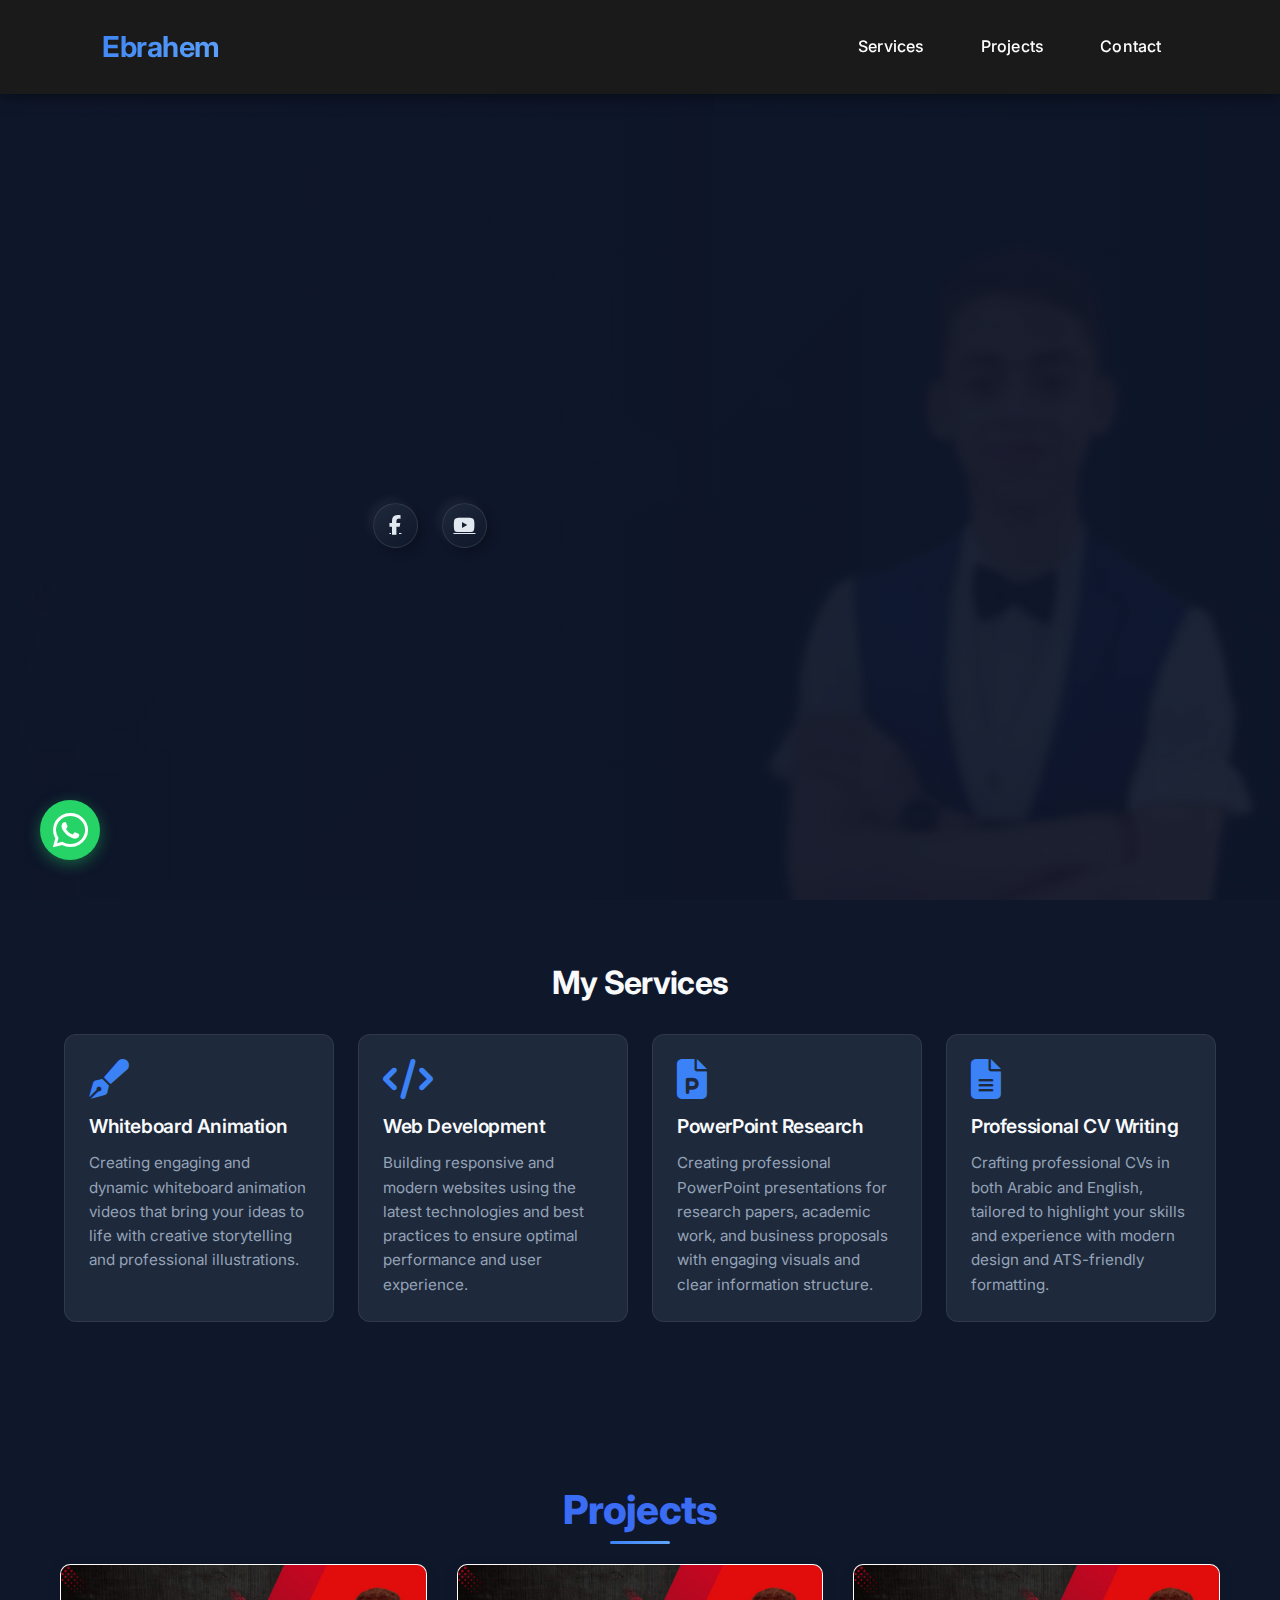
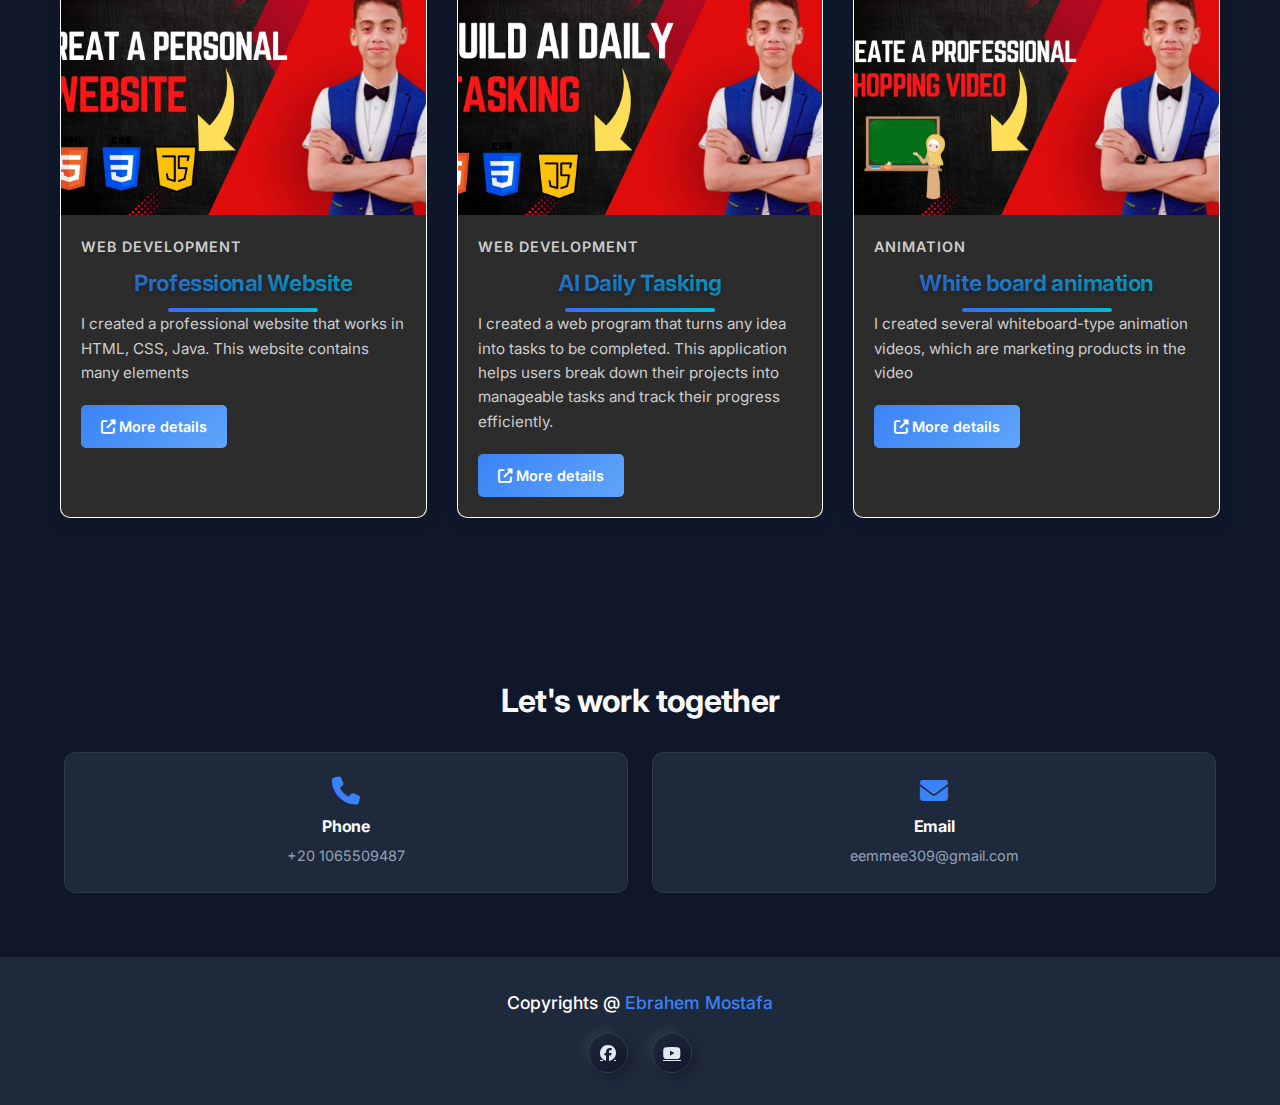
<file: index.html>
<!-- WhatsApp Floating Button -->
<a href="https://wa.me/2001065509487" class="floating-whatsapp" target="_blank">
    <div class="whatsapp-icon">
        <i class="fab fa-whatsapp"></i>
    </div>
    <div class="whatsapp-tooltip"></div>
</a><!DOCTYPE html>
<html lang="en">
<head>
    <meta charset="UTF-8">
    <meta http-equiv="X-UA-Compatible" content="IE=edge">
    <meta name="viewport" content="width=device-width, initial-scale=1.0">
    <link rel="preconnect" href="https://fonts.googleapis.com">
    <link rel="preconnect" href="https://fonts.gstatic.com" crossorigin>
    <link href="https://fonts.googleapis.com/css2?family=Poppins:wght@300;400;500;600;700&display=swap" rel="stylesheet">
    <link rel="stylesheet" href="https://cdnjs.cloudflare.com/ajax/libs/font-awesome/6.4.0/css/all.min.css">
    <link rel="stylesheet" href="style.css">
    <link rel="stylesheet" href="projects.css">
    <title>Ebrahem Mostafa</title>
</head>
<body>

    <header>
        <a href="#" class="logo">Ebrahem</a>
        <nav class="navigation">
            <a href="#services">Services</a>
            <a href="#projects">Projects</a>
            <a href="#contact">Contact</a>
        </nav>
    </header>

    <section class="main">
        <div class="hero-content">
            <h2>Hello, I'm <span class="highlight">Ebrahem</span></h2>
            <h1 class="title-text">Web Developer & Designer</h1>
            <p class="description">Crafting beautiful and functional websites with passion and precision</p>
            <div class="social-media-section">
                <div class="social-icons">
                    <a href="https://www.facebook.com/profile.php?id=100083560273198" class="social-link" target="_blank" title="Facebook">
                        <i class="fab fa-facebook-f"></i>
                    </a>
                    <a href="https://youtube.com/@ebrahem_mostfa?si=Ypuy6GWB_-tKYpGI" class="social-link" target="_blank" title="YouTube">
                        <i class="fab fa-youtube"></i>
                    </a>
                </div>
            </div>
            <div class="cta-buttons">
                <a href="#projects" class="main-btn">View My Work</a>
                <a href="#contact" class="secondary-btn">Let's Talk</a>
            </div>
        </div>
        <div class="hero-overlay"></div>
    </section>

    <section class="cards" id="services">
        <h2 class="section-title">My Services</h2>
        <div class="content">
            <div class="service-card">
                <div class="icon">
                    <i class="fas fa-pen-fancy"></i>
                </div>
                <div class="info">
                    <h3>Whiteboard Animation</h3>
                    <p>Creating engaging and dynamic whiteboard animation videos that bring your ideas to life with creative storytelling and professional illustrations.</p>
                </div>
            </div>
            <div class="service-card">
                <div class="icon">
                    <i class="fas fa-code"></i>
                </div>
                <div class="info">
                    <h3>Web Development</h3>
                    <p>Building responsive and modern websites using the latest technologies and best practices to ensure optimal performance and user experience.</p>
                </div>
            </div>
            <div class="service-card">
                <div class="icon">
                    <i class="fas fa-file-powerpoint"></i>
                </div>
                <div class="info">
                    <h3>PowerPoint Research</h3>
                    <p>Creating professional PowerPoint presentations for research papers, academic work, and business proposals with engaging visuals and clear information structure.</p>
                </div>
            </div>
            <div class="service-card">
                <div class="icon">
                    <i class="fas fa-file-alt"></i>
                </div>
                <div class="info">
                    <h3>Professional CV Writing</h3>
                    <p>Crafting professional CVs in both Arabic and English, tailored to highlight your skills and experience with modern design and ATS-friendly formatting.</p>
                </div>
            </div>
        </div>
    </section>

    <section class="projects" id="projects">
        <h2 class="title">Projects</h2>
        <div class="content">
            <div class="project-card">
                <div class="project-image">
                    <img src="images/work1.jpg" alt="Professional Website" />
                </div>
                <div class="project-info">
                    <p class="project-category">Web Development</p>
                    <h3 class="project-title">Professional Website</h3>
                    <p class="project-description">I created a professional website that works in HTML, CSS, Java. This website contains many elements</p>
                    <div class="project-links">
                        <a href="project1.html" class="project-link primary">
                            <i class="fas fa-external-link-alt"></i>
                            More details
                        </a>
                    </div>
                </div>
            </div>
            
            <div class="project-card">
                <div class="project-image">
                    <img src="images/work2.jpg" alt="AI Daily Tasking" />
                </div>
                <div class="project-info">
                    <p class="project-category">Web Development</p>
                    <h3 class="project-title">AI Daily Tasking</h3>
                    <p class="project-description">I created a web program that turns any idea into tasks to be completed. This application helps users break down their projects into manageable tasks and track their progress efficiently.</p>
                    <div class="project-links">
                        <a href="project2.html" class="project-link primary">
                            <i class="fas fa-external-link-alt"></i>
                            More details
                        </a>
                    </div>
                </div>
            </div>
            
            <div class="project-card">
                <div class="project-image">
                    <img src="images/work3.jpg" alt="White board animation" />
                </div>
                <div class="project-info">
                    <p class="project-category">Animation</p>
                    <h3 class="project-title">White board animation</h3>
                    <p class="project-description">I created several whiteboard-type animation videos, which are marketing products in the video</p>
                    <div class="project-links">
                        <a href="project3.html" class="project-link primary">
                            <i class="fas fa-external-link-alt"></i>
                            More details
                        </a>
                    </div>
                </div>
            </div>
        </div>
    </section>

    <section class="cards contact" id="contact">
        <h2 class="title">Let's work together</h2>
        <div class="content">
            <div class="card">
                <div class="icon">
                    <i class="fas fa-phone"></i>
                </div>
                <div class="info">
                    <h3>Phone</h3>
                    <p>+20 1065509487</p>
                </div>
            </div>
            <div class="card">
                <div class="icon">
                    <i class="fas fa-envelope"></i>
                </div>
                <div class="info">
                    <h3>Email</h3>
                    <p>eemmee309@gmail.com</p>
                </div>
            </div>
        </div>
    </section>
    
    <footer class="footer">
        <p class="footer-title">Copyrights @ <span>Ebrahem Mostafa</span></p>
        <div class="social-icons">
            <a href="https://www.facebook.com/profile.php?id=100083560273198" class="social-link" target="_blank"><i class="fab fa-facebook"></i></a>
            <a href="https://youtube.com/@ebrahem_mostfa?si=Ypuy6GWB_-tKYpGI" class="social-link" target="_blank"><i class="fab fa-youtube"></i></a>
        </div>
    </footer>

    <script src="script.js"></script>
</body>
</html>
</file>
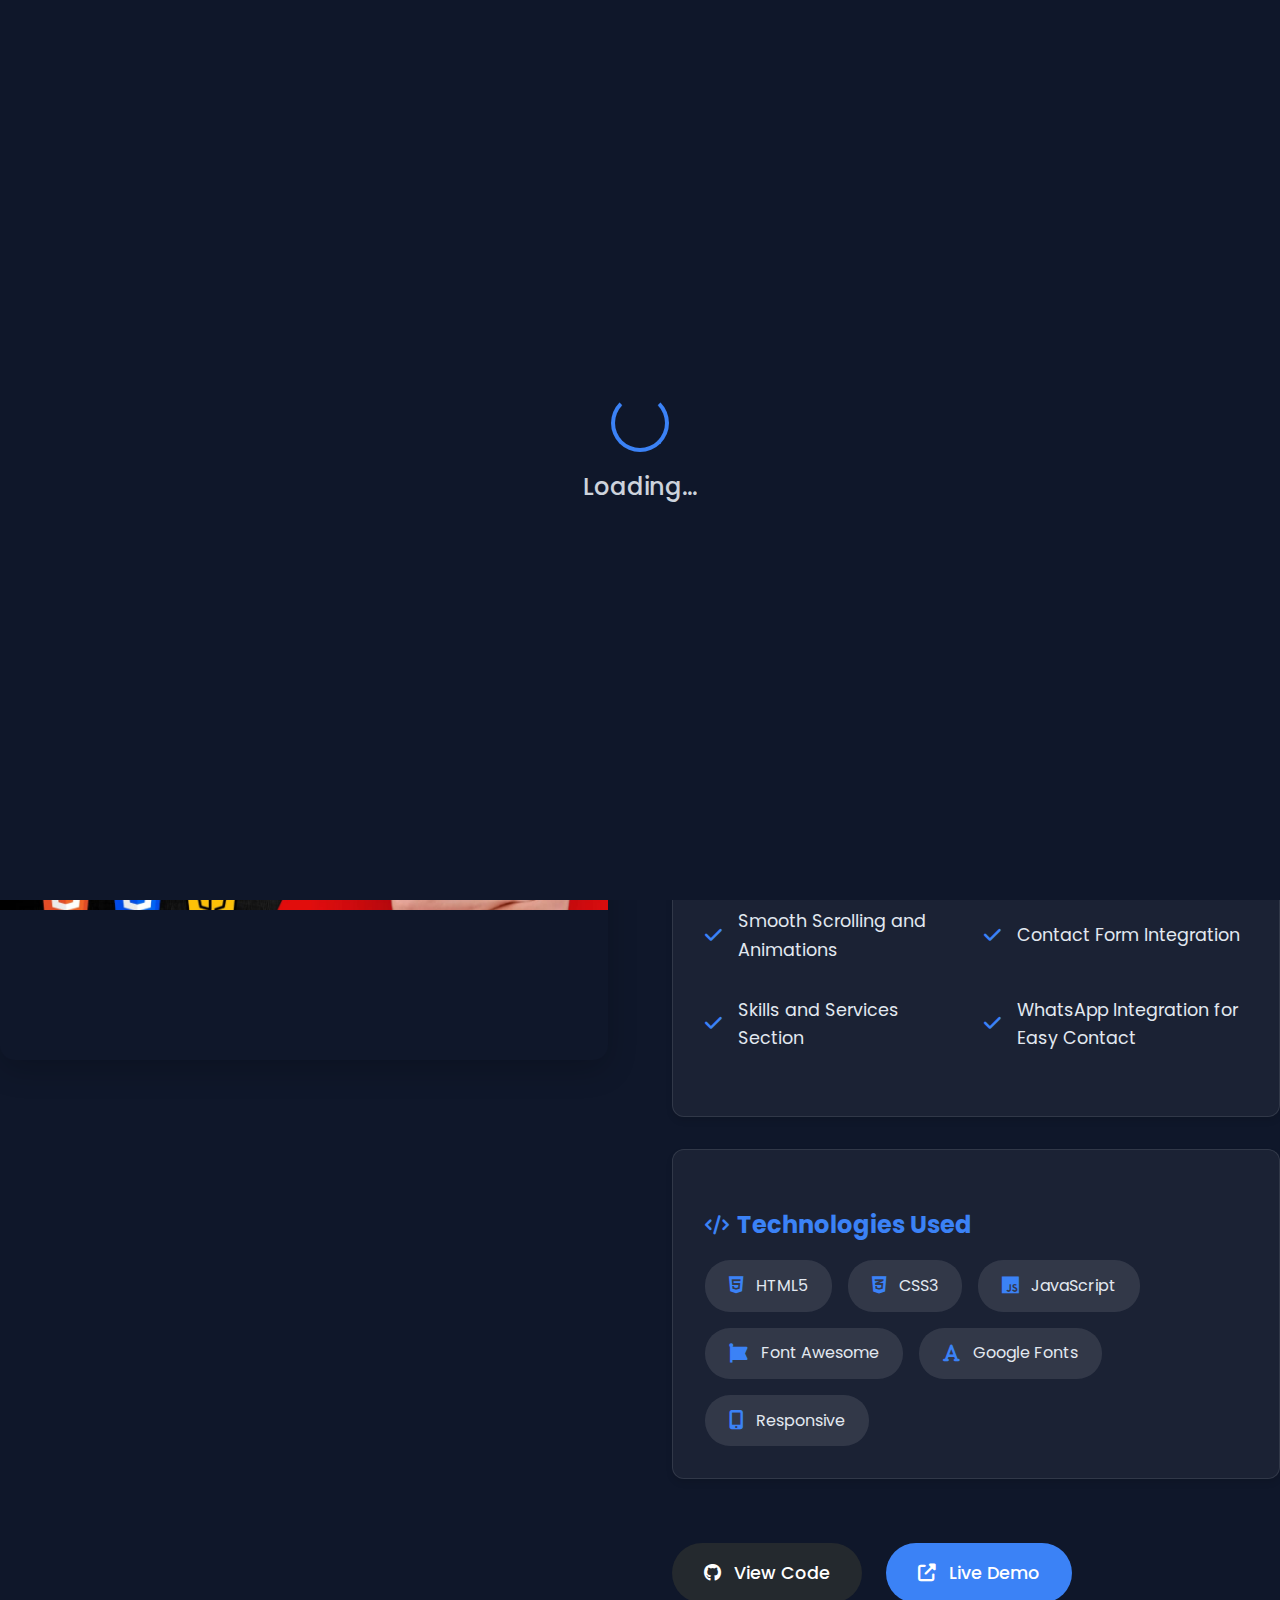
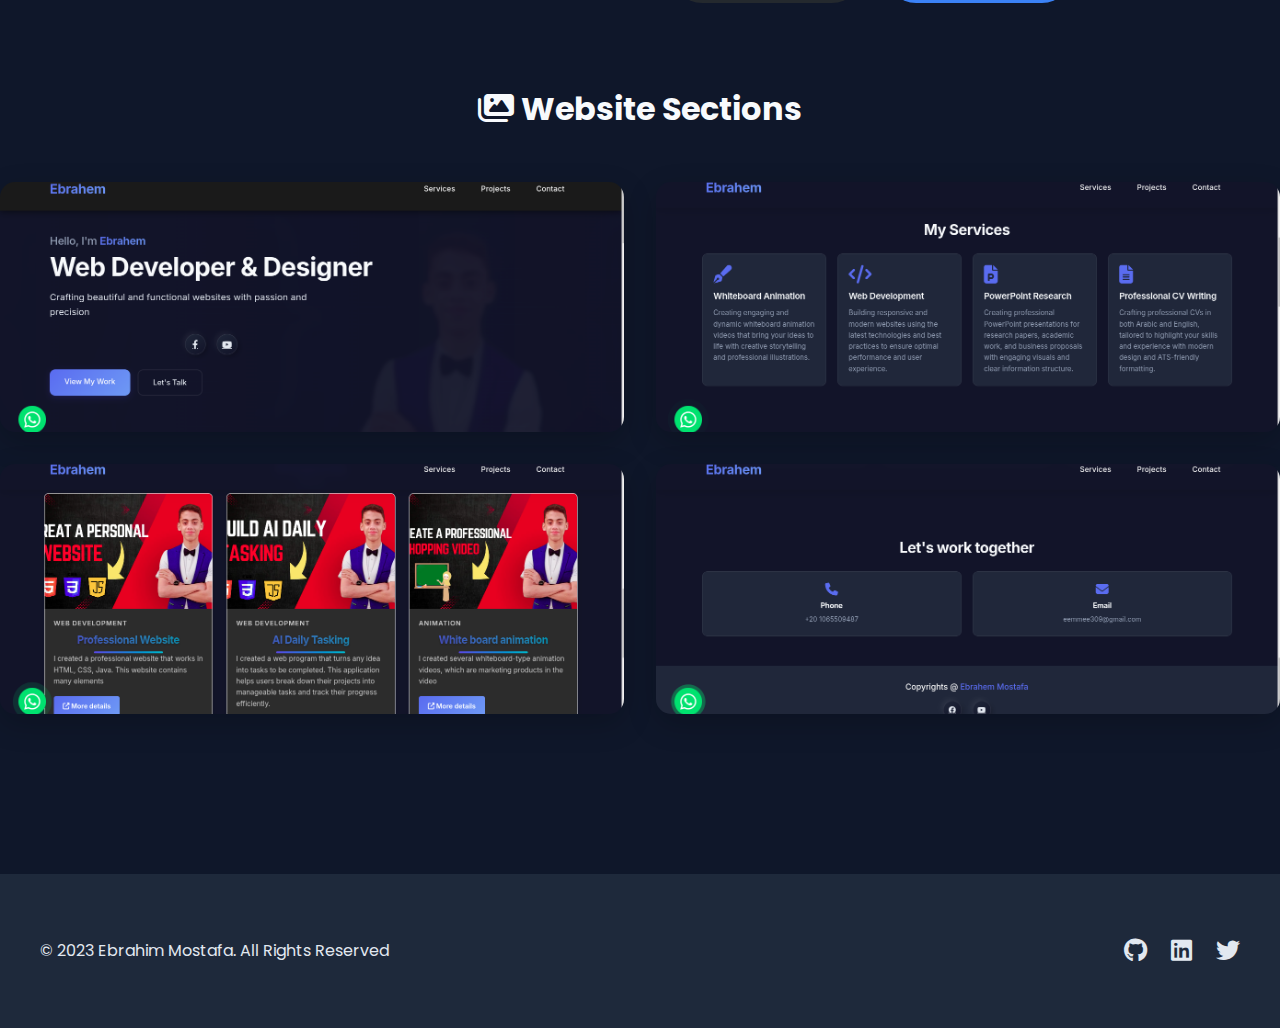
<file: project1.html>
<!DOCTYPE html>
<html lang="en">
<head>
    <meta charset="UTF-8">
    <meta name="viewport" content="width=device-width, initial-scale=1.0">
    <title>Project Details - Personal Portfolio</title>
    <link rel="stylesheet" href="https://cdnjs.cloudflare.com/ajax/libs/font-awesome/6.4.0/css/all.min.css">
    <link href="https://fonts.googleapis.com/css2?family=Poppins:wght@300;400;500;600;700&display=swap" rel="stylesheet">
    <link rel="stylesheet" href="project1.css">
</head>
<body dir="ltr">
    <!-- Loading Section -->
    <div class="loading-page">
        <div class="loading-content">
            <div class="loading-spinner"></div>
            <h2>Loading...</h2>
        </div>
    </div>

    <!-- Navigation Bar -->
    <header class="project-header">
        <div class="header-container">
            <a href="index.html" class="logo">
                <i class="fas fa-code"></i>
                <span>Ebrahim Mostafa</span>
            </a>
            
            <nav class="navigation">
                <a href="index.html" class="nav-link">
                    <i class="fas fa-home"></i>
                    <span>Home</span>
                </a>
                <a href="index.html#services" class="nav-link">
                    <i class="fas fa-cogs"></i>
                    <span>Services</span>
                </a>
                <a href="index.html#projects" class="nav-link">
                    <i class="fas fa-project-diagram"></i>
                    <span>Projects</span>
                </a>
                <a href="index.html#contact" class="nav-link">
                    <i class="fas fa-envelope"></i>
                    <span>Contact</span>
                </a>
            </nav>

            <div class="header-actions">
                <button class="menu-toggle">
                    <i class="fas fa-bars"></i>
                </button>
            </div>
        </div>
    </header>

    <!-- Mobile Navigation Menu -->
    <div class="mobile-nav">
        <div class="mobile-nav-header">
            <a href="index.html" class="logo">
                <i class="fas fa-code"></i>
                <span>Ebrahim Mostafa</span>
            </a>
            <button class="close-menu">
                <i class="fas fa-times"></i>
            </button>
        </div>
        <nav class="mobile-nav-links">
            <a href="index.html" class="nav-link">
                <i class="fas fa-home"></i>
                <span>Home</span>
            </a>
            <a href="index.html#services" class="nav-link">
                <i class="fas fa-cogs"></i>
                <span>Services</span>
            </a>
            <a href="index.html#projects" class="nav-link">
                <i class="fas fa-project-diagram"></i>
                <span>Projects</span>
            </a>
            <a href="index.html#contact" class="nav-link">
                <i class="fas fa-envelope"></i>
                <span>Contact</span>
            </a>
        </nav>
        <div class="mobile-nav-footer">
            <div class="social-links">
                <a href="#" class="social-link"><i class="fab fa-github"></i></a>
                <a href="#" class="social-link"><i class="fab fa-linkedin"></i></a>
                <a href="#" class="social-link"><i class="fab fa-twitter"></i></a>
            </div>
        </div>
    </div>

    <!-- Project Hero Section -->
    <section class="project-hero">
        <div class="container">
            <h1 class="project-title">Professional Portfolio Website</h1>
            <div class="project-meta">
                <span class="project-category"><i class="fas fa-folder"></i> Web Development</span>
                <span class="project-date"><i class="fas fa-calendar"></i> 2024</span>
            </div>
        </div>
    </section>

    <!-- Project Details -->
    <section class="project-details">
        <div class="container">
            <div class="project-showcase">
                <div class="gallery-item main-image">
                    <img src="images/work1.jpg" alt="Portfolio Website Preview">
                    <div class="image-overlay">
                        <span>Main Project View</span>
                    </div>
                </div>
                
                <div class="project-info">
                    
                    <div class="info-card project-features">
                        <h3><i class="fas fa-star"></i> Key Features</h3>
                        <ul>
                            <li><i class="fas fa-check"></i> Responsive Design for All Devices</li>
                            <li><i class="fas fa-check"></i> Interactive Project Showcase</li>
                            <li><i class="fas fa-check"></i> Smooth Scrolling and Animations</li>
                            <li><i class="fas fa-check"></i> Contact Form Integration</li>
                            <li><i class="fas fa-check"></i> Skills and Services Section</li>
                            <li><i class="fas fa-check"></i> WhatsApp Integration for Easy Contact</li>
                        </ul>
                    </div>

                    <div class="info-card project-tech">
                        <h3><i class="fas fa-code"></i> Technologies Used</h3>
                        <div class="tech-stack">
                            <span class="tech-badge"><i class="fab fa-html5"></i> HTML5</span>
                            <span class="tech-badge"><i class="fab fa-css3-alt"></i> CSS3</span>
                            <span class="tech-badge"><i class="fab fa-js"></i> JavaScript</span>
                            <span class="tech-badge"><i class="fab fa-font-awesome"></i> Font Awesome</span>
                            <span class="tech-badge"><i class="fas fa-font"></i> Google Fonts</span>
                            <span class="tech-badge"><i class="fas fa-mobile-alt"></i> Responsive</span>
                        </div>
                    </div>

                    <div class="project-links">
                        <a href="#" class="btn btn-github"><i class="fab fa-github"></i> View Code</a>
                        <a href="index.html" class="btn btn-demo"><i class="fas fa-external-link-alt"></i> Live Demo</a>
                    </div>
                </div>
            </div>

            <div class="project-gallery">
                <h3><i class="fas fa-images"></i> Website Sections</h3>
                <div class="gallery-grid">
                    <div class="gallery-item">
                        <img src="images/web1.png" alt="Front page">
                        <div class="gallery-overlay">
                            <span>Front page</span>
                        </div>
                    </div>
                    <div class="gallery-item">
                        <img src="images/web2.png" alt="Services page">
                        <div class="gallery-overlay">
                            <span>Services page</span>
                        </div>
                    </div>
                    <div class="gallery-item">
                        <img src="images/web3.png" alt="Projects page">
                        <div class="gallery-overlay">
                            <span>Projects page</span>
                        </div>
                    </div>
                    <div class="gallery-item">
                        <img src="images/web4.png" alt="Contact page">
                        <div class="gallery-overlay">
                            <span>Contact page</span>
                        </div>
                    </div>
                </div>
            </div>
        </div>
    </section>

    <footer>
        <div class="container">
            <p>&copy; 2023 Ebrahim Mostafa. All Rights Reserved</p>
            <div class="social-links">
                <a href="#" class="social-link"><i class="fab fa-github"></i></a>
                <a href="#" class="social-link"><i class="fab fa-linkedin"></i></a>
                <a href="#" class="social-link"><i class="fab fa-twitter"></i></a>
            </div>
        </div>
    </footer>

    <!-- WhatsApp Button -->
    <a href="https://wa.me/2001065509487?text=Hello%20Ebrahim,%20I%20saw%20your%20portfolio%20and%20I%20would%20like%20to%20discuss%20a%20project" class="floating-whatsapp" target="_blank">
        <div class="whatsapp-icon">
            <i class="fab fa-whatsapp"></i>
        </div>
        <div class="whatsapp-tooltip">Let's discuss your project on WhatsApp</div>
    </a>

    <script src="script.js"></script>
    <script src="project1.js"></script>
</body>
</html>
</file>
<file: style.css>
@import url('https://fonts.googleapis.com/css2?family=Inter:wght@300;400;500;600;700&display=swap');

:root {
    --background-color: #0f172a;
    --background-color-rgb: 15, 23, 42;
    --text-color: #e2e8f0;
    --primary-color: #3b82f6;
    --secondary-color: #94a3b8;
    --accent-color: #60a5fa;
    --card-bg: #1e293b;
    --header-bg: rgba(15, 23, 42, 0.95);
    --title-color: #f8fafc;
    --shadow-color: rgba(0, 0, 0, 0.25);
    --border-color: rgba(255, 255, 255, 0.08);
    --hover-color: #2563eb;
    --gradient-start: #3b82f6;
    --gradient-end: #60a5fa;
    --overlay-color: rgba(15, 23, 42, 0.92);
}

* {
    font-family: 'Inter', sans-serif;
    margin: 0;
    padding: 0;
    box-sizing: border-box;
    scroll-behavior: smooth;
}

body {
    background-color: var(--background-color);
    color: var(--text-color);
    line-height: 1.6;
}

/* Header Styles */
header {
    background-color: #1a1a1a;
    backdrop-filter: blur(10px);
    -webkit-backdrop-filter: blur(10px);
    box-shadow: 0 4px 20px var(--shadow-color);
    padding: 1rem 8%;
    position: fixed;
    width: 100%;
    top: 0;
    left: 0;
    z-index: 1000;
    display: flex;
    justify-content: space-between;
    align-items: center;
    transition: all 0.3s ease;
}

header.scrolled {
    padding: 0.8rem 8%;
    background-color: var(--header-bg);
    box-shadow: 0 5px 20px rgba(0, 0, 0, 0.1);
}

.logo {
    text-decoration: none;
    font-size: 1.8rem;
    font-weight: 700;
    background: linear-gradient(135deg, var(--gradient-start), var(--gradient-end));
    -webkit-background-clip: text;
    -webkit-text-fill-color: transparent;
    letter-spacing: -0.5px;
    position: relative;
    padding: 0.5rem 0;
}

.logo::after {
    content: '';
    position: absolute;
    bottom: 0;
    left: 0;
    width: 100%;
    height: 2px;
    background: linear-gradient(135deg, var(--gradient-start), var(--gradient-end));
    transform: scaleX(0);
    transform-origin: right;
    transition: transform 0.3s ease;
}

.logo:hover::after {
    transform: scaleX(1);
    transform-origin: left;
}

.navigation {
    display: flex;
    gap: 1.5rem;
    align-items: center;
}

.navigation a {
    color: #ffffff;
    text-decoration: none;
    font-weight: 500;
    font-size: 1rem;
    padding: 0.5rem 1rem;
    border-radius: 8px;
    transition: all 0.3s ease;
    position: relative;
    letter-spacing: 0.2px;
}

.navigation a::before {
    content: '';
    position: absolute;
    bottom: 0;
    left: 0;
    width: 100%;
    height: 2px;
    background: linear-gradient(135deg, var(--gradient-start), var(--gradient-end));
    transform: scaleX(0);
    transform-origin: right;
    transition: transform 0.3s ease;
}

.navigation a:hover {
    color: #3a6cf4;
    background-color: rgba(52, 152, 219, 0.1);
}

.navigation a:hover::before {
    transform: scaleX(1);
    transform-origin: left;
}

/* Typography */
h1, h2, h3, h4, h5, h6 {
    line-height: 1.2;
    letter-spacing: -0.02em;
}

p {
    line-height: 1.6;
    font-size: 0.95rem;
}

/* Sections Layout */
section {
    padding: 4rem 0;
}

.content {
    max-width: 1200px;
    margin: 0 auto;
    padding: 0 1.5rem;
}

/* Projects Section */
.projects {
    padding: 6rem 0;
    background-color: rgba(var(--background-color-rgb), 0.97);
}

.projects .title {
    font-size: 2.5rem;
    font-weight: 700;
    margin-bottom: 3rem;
    text-align: center;
    color: var(--title-color);
    position: relative;
}

.projects .title::after {
    content: '';
    position: absolute;
    bottom: -10px;
    left: 50%;
    transform: translateX(-50%);
    width: 60px;
    height: 3px;
    background: linear-gradient(135deg, var(--gradient-start), var(--gradient-end));
    border-radius: 3px;
}

.projects .content {
    display: grid;
    grid-template-columns: repeat(auto-fit, minmax(300px, 1fr));
    gap: 2rem;
    padding: 0 2rem;
}

.project-card {
    background-color: var(--card-bg);
    border-radius: 15px;
    overflow: hidden;
    box-shadow: 0 5px 15px var(--shadow-color);
    transition: all 0.4s ease;
    border: 1px solid var(--border-color);
}

.project-image {
    position: relative;
    width: 100%;
    height: 250px;
    overflow: hidden;
}

.project-image img {
    width: 100%;
    height: 100%;
    object-fit: cover;
    transition: transform 0.5s ease;
}

.project-card:hover .project-image img {
    transform: scale(1.1);
}

.project-info {
    padding: 1.5rem;
}

.project-category {
    font-size: 0.85rem;
    color: var(--primary-color);
    font-weight: 500;
    text-transform: uppercase;
    letter-spacing: 1px;
    margin-bottom: 0.5rem;
}

.project-title {
    font-size: 1.4rem;
    font-weight: 600;
    color: var(--title-color);
    margin-bottom: 1rem;
    line-height: 1.3;
}

.project-description {
    color: var(--secondary-color);
    font-size: 0.95rem;
    line-height: 1.6;
    margin-bottom: 1.5rem;
}

.project-links {
    display: flex;
    gap: 1rem;
}

.project-link {
    padding: 0.6rem 1.2rem;
    border-radius: 8px;
    font-size: 0.9rem;
    font-weight: 500;
    text-decoration: none;
    transition: all 0.3s ease;
    display: inline-flex;
    align-items: center;
    gap: 0.5rem;
}

.project-link.primary {
    background: linear-gradient(135deg, var(--gradient-start), var(--gradient-end));
    color: white;
}

.project-link.secondary {
    background-color: transparent;
    border: 1px solid var(--primary-color);
    color: var(--primary-color);
}

.project-link:hover {
    transform: translateY(-2px);
    box-shadow: 0 5px 15px rgba(0, 0, 0, 0.2);
}

.project-link.secondary:hover {
    background-color: var(--primary-color);
    color: white;
}

/* Responsive Adjustments */
@media (max-width: 768px) {
    .projects .content {
        grid-template-columns: 1fr;
        padding: 0 1rem;
    }
    
    .project-image {
        height: 200px;
    }
    
    .project-title {
        font-size: 1.2rem;
    }
    
    .projects .title {
        font-size: 2rem;
        margin-bottom: 2rem;
    }
}

/* Cards Grid Layout */
.cards .content {
    display: grid;
    grid-template-columns: repeat(auto-fit, minmax(250px, 1fr));
    gap: 1.5rem;
    margin-top: 2rem;
}

/* Service Cards */
.service-card {
    background-color: var(--card-bg);
    border: 1px solid var(--border-color);
    padding: 1.5rem;
    border-radius: 12px;
    transition: transform 0.3s ease, box-shadow 0.3s ease;
    min-height: 280px;
    display: flex;
    flex-direction: column;
}

.service-card:hover {
    transform: translateY(-5px);
    box-shadow: 0 8px 20px rgba(0, 0, 0, 0.2);
}

.service-card .icon {
    font-size: 2.5rem;
    color: var(--primary-color);
    margin-bottom: 1rem;
    transition: transform 0.3s ease;
}

.service-card:hover .icon {
    transform: scale(1.1);
}

.service-card .info h3 {
    font-size: 1.2rem;
    font-weight: 600;
    color: var(--title-color);
    margin-bottom: 0.8rem;
}

.service-card .info p {
    color: var(--secondary-color);
    font-size: 0.95rem;
    line-height: 1.6;
}

/* Project Cards */
.projects {
    background-color: var(--background-color);
    padding: 3rem 8%;
}

.projects .content {
    display: grid;
    grid-template-columns: repeat(auto-fit, minmax(280px, 1fr));
    gap: 1.5rem;
    margin-top: 2rem;
}

.project-card {
    background-color: var(--card-bg);
    border: 1px solid var(--border-color);
    border-radius: 12px;
    overflow: hidden;
    transition: transform 0.3s ease, box-shadow 0.3s ease;
    min-height: 300px;
    display: flex;
    flex-direction: column;
}

.project-card:hover {
    transform: translateY(-5px);
    box-shadow: 0 8px 20px rgba(0, 0, 0, 0.2);
}

.project-image {
    width: 100%;
    height: 200px;
    overflow: hidden;
}

.project-image img {
    width: 100%;
    height: 100%;
    object-fit: cover;
    transition: transform 0.3s ease;
}

.project-card:hover .project-image img {
    transform: scale(1.05);
}

.project-info {
    padding: 1.2rem;
    flex: 1;
    display: flex;
    flex-direction: column;
}

.project-category {
    font-size: 0.9rem;
    color: var(--accent-color);
    margin-bottom: 0.5rem;
}

.project-title {
    display: flex;
    flex-direction: column;
    gap: 0.8rem;
}

.project-title span {
    font-size: 1.2rem;
    color: var(--title-color);
    font-weight: 600;
}

.project-description {
    font-size: 0.9rem;
    color: var(--secondary-color);
    margin-bottom: 1rem;
}

.more-details {
    color: var(--primary-color);
    text-decoration: none;
    font-size: 0.9rem;
    font-weight: 500;
    margin-top: auto;
    transition: color 0.3s ease;
}

.more-details.btn {
    display: inline-block;
    padding: 0.6rem 1.5rem;
    background: linear-gradient(135deg, var(--gradient-start), var(--gradient-end));
    color: white;
    border-radius: 25px;
    font-weight: 500;
    text-decoration: none;
    transition: all 0.3s ease;
    border: 2px solid transparent;
    text-align: center;
    margin-top: 1rem;
    box-shadow: 0 4px 15px rgba(59, 130, 246, 0.2);
}

.more-details.btn:hover {
    transform: translateY(-3px);
    box-shadow: 0 6px 20px rgba(59, 130, 246, 0.3);
    background: transparent;
    border-color: var(--primary-color);
    color: var(--primary-color);
}

.more-details:hover {
    color: var(--hover-color);
}

/* Contact Cards */
.contact .card {
    background: var(--card-bg);
    border-radius: 12px;
    padding: 1.5rem;
    text-align: center;
    border: 1px solid var(--border-color);
    transition: all 0.3s ease;
}

.contact .icon {
    font-size: 1.75rem;
    margin-bottom: 0.75rem;
    color: var(--primary-color);
}

.contact .info h3 {
    font-size: 1rem;
    margin-bottom: 0.5rem;
    color: var(--title-color);
}

.contact .info p {
    font-size: 0.9rem;
    color: var(--secondary-color);
}

/* Hero Section */
.main {
    min-height: 100vh;
    display: flex;
    align-items: center;
    position: relative;
    padding: 8rem 8% 4rem;
    background-image: url('images/background.jpeg');
    background-size: cover;
    background-position: center;
    background-attachment: fixed;
    background-repeat: no-repeat;
    isolation: isolate;
}

.main::before {
    content: '';
    position: absolute;
    inset: 0;
    background: linear-gradient(
        135deg,
        rgba(15, 23, 42, 0.9),
        rgba(15, 23, 42, 0.7)
    );
    z-index: 1;
}

.hero-overlay {
    position: absolute;
    inset: 0;
    background: linear-gradient(
        to right,
        rgba(var(--background-color-rgb), 0.85),
        rgba(var(--background-color-rgb), 0.75)
    );
    backdrop-filter: blur(4px);
    -webkit-backdrop-filter: blur(4px);
    z-index: 2;
}

.hero-content {
    position: relative;
    z-index: 3;
    max-width: 800px;
}

.hero-content h2 {
    font-size: 1.5rem;
    font-weight: 500;
    color: var(--secondary-color);
    margin-bottom: 0.5rem;
    opacity: 0;
    animation: fadeInUp 0.6s ease forwards;
}

.hero-content .highlight {
    background: linear-gradient(135deg, var(--gradient-start), var(--gradient-end));
    -webkit-background-clip: text;
    -webkit-text-fill-color: transparent;
    font-weight: 600;
}

.hero-content .title-text {
    font-size: 3.5rem;
    font-weight: 700;
    color: var(--title-color);
    margin-bottom: 1rem;
    line-height: 1.2;
    letter-spacing: -0.02em;
    opacity: 0;
    animation: fadeInUp 0.6s ease forwards 0.2s;
}

.hero-content .description {
    font-size: 1.25rem;
    color: var(--text-color);
    margin-bottom: 2rem;
    max-width: 600px;
    opacity: 0;
    animation: fadeInUp 0.6s ease forwards 0.4s;
}

.cta-buttons {
    display: flex;
    gap: 1rem;
    margin-bottom: 2.5rem;
    opacity: 0;
    animation: fadeInUp 0.6s ease forwards 0.6s;
}

.main-btn, .secondary-btn {
    padding: 0.875rem 2rem;
    border-radius: 12px;
    font-weight: 500;
    text-decoration: none;
    transition: all 0.3s ease;
    font-size: 1rem;
}

.main-btn {
    background: linear-gradient(135deg, var(--gradient-start), var(--gradient-end));
    color: white;
    box-shadow: 0 4px 15px rgba(37, 99, 235, 0.2);
}

.main-btn:hover {
    transform: translateY(-2px);
    box-shadow: 0 6px 20px rgba(37, 99, 235, 0.3);
}

.secondary-btn {
    background: transparent;
    color: var(--text-color);
    border: 2px solid var(--border-color);
}

.secondary-btn:hover {
    border-color: var(--primary-color);
    color: var(--primary-color);
    transform: translateY(-2px);
}

/* Section Titles */
.section-title, .title {
    font-size: 2rem;
    margin-bottom: 2rem;
    text-align: center;
    color: var(--title-color);
}

/* Card Hover Effects */
.service-card:hover,
.project-card:hover,
.contact .card:hover {
    transform: translateY(-4px);
    box-shadow: 0 8px 24px var(--shadow-color);
}

.project-card:hover .project-image img {
    transform: scale(1.05);
}

/* Responsive Adjustments */
@media (max-width: 768px) {
    section {
        padding: 3rem 0;
    }

    .content {
        padding: 0 1rem;
    }

    .cards .content {
        grid-template-columns: repeat(auto-fit, minmax(220px, 1fr));
        gap: 1rem;
    }

    .service-card,
    .project-card,
    .contact .card {
        padding: 1.25rem;
    }

    .project-image {
        height: 140px;
    }

    .hero-content {
        margin: 0 auto;
    }

    .hero-content .title-text {
        font-size: 2.5rem;
    }

    .hero-content .description {
        font-size: 1.1rem;
        margin-left: auto;
        margin-right: auto;
    }

    .cta-buttons {
        justify-content: center;
    }

    .main {
        padding: 7rem 5% 3rem;
        text-align: center;
        background-attachment: scroll;
    }
}

@media (max-width: 480px) {
    .hero-content .title-text {
        font-size: 2rem;
    }

    .hero-content .description {
        font-size: 1rem;
    }

    .cta-buttons {
        flex-direction: column;
    }

    .main-btn, .secondary-btn {
        width: 100%;
        text-align: center;
    }
}

/* Footer */
.footer {
    background-color: var(--card-bg);
    padding: 2rem 0;
    text-align: center;
}

.footer-title {
    font-size: 1.1rem;
    font-weight: 500;
    margin-bottom: 1rem;
}

.footer-title span {
    color: var(--primary-color);
}

.social-icons {
    display: flex;
    gap: 1.5rem;
    margin-top: 2rem;
    justify-content: center;
}

.social-link {
    color: var(--text-color);
    font-size: 1.5rem;
    transition: all 0.3s ease;
    display: flex;
    align-items: center;
    justify-content: center;
    width: 50px;
    height: 50px;
    border-radius: 50%;
    background: rgba(255, 255, 255, 0.05);
    backdrop-filter: blur(5px);
    -webkit-backdrop-filter: blur(5px);
    border: 1px solid rgba(255, 255, 255, 0.1);
    position: relative;
    overflow: hidden;
}

.social-link::before {
    content: '';
    position: absolute;
    top: 0;
    left: 0;
    width: 100%;
    height: 100%;
    background: linear-gradient(45deg, var(--primary-color), var(--accent-color));
    opacity: 0;
    transition: all 0.3s ease;
    z-index: 1;
}

.social-link i {
    position: relative;
    z-index: 2;
    transition: all 0.3s ease;
}

.social-link:hover {
    transform: translateY(-5px);
    box-shadow: 0 5px 15px rgba(0, 0, 0, 0.3);
    border-color: var(--primary-color);
}

.social-link:hover::before {
    opacity: 1;
}

.social-link:hover i {
    color: white;
    transform: scale(1.1);
}

.footer .social-icons {
    margin-top: 1rem;
}

.footer .social-link {
    width: 40px;
    height: 40px;
    font-size: 1.2rem;
}

.footer .social-link i {
    font-size: 1rem;
}

/* WhatsApp Floating Button */
.floating-whatsapp {
    position: fixed;
    bottom: 40px;
    left: 40px;
    display: flex;
    align-items: center;
    text-decoration: none;
    z-index: 1000;
    transition: transform 0.3s ease;
}

.whatsapp-icon {
    width: 60px;
    height: 60px;
    background: #25d366;
    border-radius: 50%;
    display: flex;
    align-items: center;
    justify-content: center;
    box-shadow: 0 4px 15px rgba(37, 211, 102, 0.4);
    position: relative;
    animation: pulse 2s infinite;
    transition: all 0.3s ease;
}

@keyframes pulse {
    0% {
        box-shadow: 0 0 0 0 rgba(37, 211, 102, 0.7);
    }
    70% {
        box-shadow: 0 0 0 15px rgba(37, 211, 102, 0);
    }
    100% {
        box-shadow: 0 0 0 0 rgba(37, 211, 102, 0);
    }
}

.whatsapp-icon i {
    font-size: 2.5rem;
    color: #ffffff;
    transition: transform 0.3s ease;
}

.whatsapp-tooltip {
    background: #ffffff;
    padding: 8px 15px;
    border-radius: 8px;
    font-size: 0.9rem;
    color: #333;
    position: absolute;
    left: 80px;
    white-space: nowrap;
    opacity: 0;
    visibility: hidden;
    transform: translateX(-20px);
    transition: all 0.3s ease;
    box-shadow: 0 4px 15px rgba(0, 0, 0, 0.1);
}

.whatsapp-tooltip:after {
    content: '';
    position: absolute;
    left: -8px;
    top: 50%;
    transform: translateY(-50%);
    border-width: 8px 8px 8px 0;
    border-style: solid;
    border-color: transparent #ffffff transparent transparent;
}

.floating-whatsapp:hover {
    transform: scale(1.05);
}

.floating-whatsapp:hover .whatsapp-icon {
    background: #1ea952;
    transform: rotate(360deg);
    transition: all 0.5s ease;
}

.floating-whatsapp:hover .whatsapp-icon i {
    transform: scale(1.1);
}

.floating-whatsapp:hover .whatsapp-tooltip {
    opacity: 1;
    visibility: visible;
    transform: translateX(0);
}

/* تحسين التجاوب للشاشات الصغيرة */
@media (max-width: 768px) {
    .floating-whatsapp {
        bottom: 20px;
        left: 20px;
    }
    
    .whatsapp-icon {
        width: 50px;
        height: 50px;
    }
    
    .whatsapp-icon i {
        font-size: 2rem;
    }
}

/* Social Media Section Styles */
.social-media-section {
    margin: 2rem 0;
    text-align: center;
}

.connect-text {
    font-size: 1.2rem;
    margin-bottom: 1.5rem;
    font-weight: 600;
    background: linear-gradient(135deg, var(--primary-color), var(--accent-color));
    -webkit-background-clip: text;
    -webkit-text-fill-color: transparent;
    display: inline-block;
    padding: 0.5rem 1.5rem;
    position: relative;
}

.connect-text::before {
    content: '';
    position: absolute;
    bottom: 0;
    left: 50%;
    transform: translateX(-50%);
    width: 50px;
    height: 2px;
    background: linear-gradient(135deg, var(--primary-color), var(--accent-color));
    border-radius: 2px;
}

.connect-text::after {
    content: '';
    position: absolute;
    top: 0;
    left: 50%;
    transform: translateX(-50%);
    width: 50px;
    height: 2px;
    background: linear-gradient(135deg, var(--primary-color), var(--accent-color));
    border-radius: 2px;
}

.social-icons {
    display: flex;
    gap: 1.5rem;
    justify-content: center;
}

.social-link {
    width: 45px;
    height: 45px;
    display: flex;
    align-items: center;
    justify-content: center;
    border-radius: 50%;
    background: linear-gradient(145deg, var(--card-bg), var(--background-color));
    box-shadow: 5px 5px 10px rgba(0, 0, 0, 0.2),
                -5px -5px 10px rgba(255, 255, 255, 0.05);
    transition: all 0.3s ease;
    position: relative;
    overflow: hidden;
}

.social-link::before {
    content: '';
    position: absolute;
    width: 100%;
    height: 100%;
    background: linear-gradient(45deg, var(--primary-color), var(--accent-color));
    opacity: 0;
    transition: all 0.3s ease;
}

.social-link i {
    font-size: 1.2rem;
    color: var(--text-color);
    transition: all 0.3s ease;
    position: relative;
    z-index: 2;
}

.social-link:hover {
    transform: translateY(-3px);
    box-shadow: 0 5px 15px rgba(0, 0, 0, 0.3);
}

.social-link:hover::before {
    opacity: 1;
}

.social-link:hover i {
    color: white;
    transform: scale(1.1);
}

.footer .social-icons {
    margin-top: 1rem;
}

.footer .social-link {
    width: 40px;
    height: 40px;
}

.footer .social-link i {
    font-size: 1rem;
}

/* Project Details Page Styles */
.project-header {
    background: var(--header-bg);
    backdrop-filter: blur(10px);
    -webkit-backdrop-filter: blur(10px);
}

.project-hero {
    background: linear-gradient(135deg, var(--gradient-start), var(--gradient-end));
    padding: 120px 0 60px;
    text-align: center;
}

.project-hero .project-title {
    color: var(--title-color);
    font-size: 2.5rem;
    font-weight: 700;
    margin-bottom: 1rem;
}

.project-meta {
    display: flex;
    justify-content: center;
    gap: 2rem;
    color: var(--text-color);
}

.project-meta span {
    display: flex;
    align-items: center;
    gap: 0.5rem;
    opacity: 0.9;
}

.project-details {
    padding: 4rem 0;
}

.info-card {
    background: var(--card-bg);
    border: 1px solid var(--border-color);
    border-radius: 12px;
    padding: 2rem;
    margin-bottom: 2rem;
    transition: transform 0.3s ease;
}

.info-card:hover {
    transform: translateY(-5px);
}

.info-card h3 {
    color: var(--title-color);
    display: flex;
    align-items: center;
    gap: 0.5rem;
    margin-bottom: 1rem;
}

.tech-badge {
    background: rgba(255, 255, 255, 0.1);
    color: var(--text-color);
    padding: 0.5rem 1rem;
    border-radius: 20px;
    display: inline-flex;
    align-items: center;
    gap: 0.5rem;
    margin: 0.5rem;
    transition: all 0.3s ease;
}

.tech-badge:hover {
    background: var(--primary-color);
    transform: translateY(-2px);
}

.gallery-grid {
    display: grid;
    grid-template-columns: repeat(auto-fit, minmax(300px, 1fr));
    gap: 2rem;
    margin-top: 2rem;
}

.gallery-item {
    position: relative;
    border-radius: 12px;
    overflow: hidden;
    aspect-ratio: 16/9;
}

.gallery-item img {
    width: 100%;
    height: 100%;
    object-fit: cover;
    transition: transform 0.3s ease;
}

.gallery-overlay {
    position: absolute;
    bottom: 0;
    left: 0;
    right: 0;
    background: linear-gradient(to top, var(--overlay-color), transparent);
    padding: 1.5rem;
    color: var(--title-color);
    transform: translateY(100%);
    transition: transform 0.3s ease;
}

.gallery-item:hover img {
    transform: scale(1.1);
}

.gallery-item:hover .gallery-overlay {
    transform: translateY(0);
}

.btn {
    padding: 0.8rem 1.5rem;
    border-radius: 25px;
    display: inline-flex;
    align-items: center;
    gap: 0.5rem;
    font-weight: 500;
    transition: all 0.3s ease;
    text-decoration: none;
}

.btn-github {
    background: #24292e;
    color: white;
}

.btn-demo {
    background: var(--primary-color);
    color: white;
}

.btn:hover {
    transform: translateY(-2px);
    box-shadow: 0 5px 15px rgba(0, 0, 0, 0.2);
}

/* Responsive Styles */
@media (max-width: 768px) {
    .project-showcase {
        grid-template-columns: 1fr;
    }
    
    .project-hero .project-title {
        font-size: 2rem;
    }
    
    .project-meta {
        flex-direction: column;
        gap: 1rem;
    }
    
    .gallery-grid {
        grid-template-columns: 1fr;
    }
}

/* تحسينات إضافية للنمط الداكن */
header {
    background: #1a1a1a;
    box-shadow: 0 2px 15px rgba(0, 0, 0, 0.5);
}

.navigation a {
    color: #ffffff;
}

.navigation a:hover {
    color: #3a6cf4;
}

.project-gallery h3 {
    color: #ffffff;
    text-align: center;
    font-size: 2rem;
    margin-bottom: 30px;
}

.loading-page {
    background: #1a1a1a;
}

.loading-content h2 {
    color: #ffffff;
}

.loading-spinner {
    border: 5px solid #2c2c2c;
    border-top: 5px solid #3a6cf4;
}

/* تحسين تباين الألوان */
.tech-stack span {
    background: #2c2c2c;
    color: #ffffff;
    border: 1px solid #3a6cf4;
    transition: all 0.3s ease;
}

.tech-stack span:hover {
    background: #3a6cf4;
    transform: translateY(-3px);
    box-shadow: 0 5px 15px rgba(58, 108, 244, 0.3);
}

/* تحسين أزرار المشروع */
.project-links .btn {
    text-transform: uppercase;
    letter-spacing: 1px;
    font-weight: 600;
}

.project-links .btn:first-child:hover {
    background: #3a6cf4;
    border-color: #3a6cf4;
}

/* Footer Styles */
footer {
    background: #1a1a1a;
    color: #ffffff;
    padding: 20px 0;
}

.project-showcase {
    box-shadow: 0 10px 30px rgba(0, 0, 0, 0.5);
}

.tech-stack span:hover {
    background: #3a6cf4;
    color: #ffffff;
}

.project-links .btn:hover {
    box-shadow: 0 5px 15px rgba(58, 108, 244, 0.3);
}

.gallery-grid img {
    box-shadow: 0 5px 15px rgba(0, 0, 0, 0.5);
}

.project-title {
    color: #ffffff;
    text-shadow: 0 2px 4px rgba(0, 0, 0, 0.3);
}

.project-info h3 {
    color: #3a6cf4;
}

.project-features i {
    color: #3a6cf4;
}

.whatsapp-tooltip {
    background: #2c2c2c;
    color: #ffffff;
}

/* تنسيقات صفحة تفاصيل المشروع */
.project-details {
    background: #1a1a1a;
    color: #ffffff;
    padding: 120px 0 80px;
}

.project-title {
    font-size: 3rem;
    background: linear-gradient(45deg, #3a6cf4, #00bcd4);
    -webkit-background-clip: text;
    -webkit-text-fill-color: transparent;
    text-align: center;
    margin-bottom: 50px;
    position: relative;
}

.project-title:after {
    content: '';
    position: absolute;
    bottom: -15px;
    left: 50%;
    transform: translateX(-50%);
    width: 150px;
    height: 4px;
    background: linear-gradient(45deg, #3a6cf4, #00bcd4);
    border-radius: 2px;
}

.project-showcase {
    background: #2c2c2c;
    box-shadow: 0 10px 30px rgba(0, 0, 0, 0.3);
    overflow: hidden;
    transition: transform 0.3s ease;
}

.project-showcase:hover {
    transform: translateY(-5px);
}

.project-image {
    position: relative;
    overflow: hidden;
    height: 400px;
}

.project-image img {
    width: 100%;
    height: 100%;
    object-fit: cover;
    transition: transform 0.5s ease;
}

.project-image:hover img {
    transform: scale(1.05);
}

.project-info {
    padding: 40px;
    background: #2c2c2c;
    color: #ffffff;
}

.project-info p {
    color: #cccccc;
}

.project-features ul li {
    color: #cccccc;
}

.project-features ul li:hover {
    transform: translateX(10px);
}

.project-features i {
    color: #3a6cf4;
}

.tech-stack span {
    background: #1a1a1a;
    color: #3a6cf4;
    border: 1px solid #3a6cf4;
}

.tech-stack span:hover {
    background: #3a6cf4;
    color: #ffffff;
}

.project-links .btn {
    text-transform: uppercase;
    letter-spacing: 1px;
    font-weight: 600;
}

.project-links .btn:first-child {
    background: #1a1a1a;
    color: #ffffff;
    border: 1px solid #3a6cf4;
}

.project-links .btn:last-child {
    background: linear-gradient(45deg, #3a6cf4, #00bcd4);
    color: white;
}

.project-links .btn:hover {
    transform: translateY(-3px);
    box-shadow: 0 5px 15px rgba(58, 108, 244, 0.3);
}

.project-gallery {
    margin-top: 80px;
}

.gallery-grid {
    display: grid;
    grid-template-columns: repeat(auto-fit, minmax(300px, 1fr));
    gap: 30px;
    margin-top: 30px;
}

.gallery-grid img {
    width: 100%;
    height: 250px;
    object-fit: cover;
    border-radius: 15px;
    box-shadow: 0 5px 15px rgba(0, 0, 0, 0.5);
    transition: all 0.3s ease;
}

.gallery-grid img:hover {
    transform: translateY(-10px) scale(1.02);
    box-shadow: 0 8px 25px rgba(0, 0, 0, 0.5);
}

@media (max-width: 768px) {
    .project-showcase {
        grid-template-columns: 1fr;
    }
    
    .project-image {
        height: 300px;
    }
    
    .project-info {
        padding: 30px 20px;
    }
    
    .project-title {
        font-size: 2.2rem;
    }
    
    .project-links {
        flex-direction: column;
    }
    
    .tech-stack span {
        font-size: 0.9rem;
        padding: 8px 15px;
    }
}

/* تنسيقات صفحة التحميل */
.loading-page {
    position: fixed;
    top: 0;
    left: 0;
    width: 100%;
    height: 100%;
    background: linear-gradient(45deg, #1a1a1a, #2c2c2c);
    display: flex;
    justify-content: center;
    align-items: center;
    z-index: 9999;
    transition: opacity 0.5s ease-out;
}

.loading-content {
    text-align: center;
}

.loading-content h2 {
    color: #ffffff;
    font-family: 'Cairo', sans-serif;
    font-size: 2.5rem;
    margin-top: 20px;
    letter-spacing: 2px;
    text-shadow: 2px 2px 4px rgba(0,0,0,0.3);
}

.loading-spinner {
    width: 50px;
    height: 50px;
    border: 5px solid #f3f3f3;
    border-top: 5px solid #3498db;
    border-radius: 50%;
    animation: spin 1s linear infinite;
    margin: 0 auto;
}

@keyframes spin {
    0% { transform: rotate(0deg); }
    100% { transform: rotate(360deg); }
}

/* إخفاء صفحة التحميل عند اكتمال التحميل */
.loading-page.hidden {
    opacity: 0;
    pointer-events: none;
}

@keyframes fadeInUp {
    from {
        opacity: 0;
        transform: translateY(20px);
    }
    to {
        opacity: 1;
        transform: translateY(0);
    }
}
</file>
<file: projects.css>
/* Projects Section Styles */
.projects {
    padding: 100px 20px;
    background-color: var(--background-color);
}

.projects .title {
    font-size: 2.5em;
    font-weight: 800;
    margin-bottom: 30px;
    color: #3a6cf4;
    text-align: center;
}

.projects .content {
    display: grid;
    grid-template-columns: repeat(auto-fill, minmax(300px, 1fr));
    gap: 30px;
    margin-top: 30px;
    padding: 0 20px;
}

.project-card {
    background-color: #fff;
    border-radius: 10px;
    overflow: hidden;
    transition: all 0.3s ease;
    box-shadow: 0 4px 15px rgba(0, 0, 0, 0.1);
}

.project-card:hover {
    transform: translateY(-10px);
    box-shadow: 0 5px 25px rgba(0, 0, 0, 0.15);
}

.project-image {
    width: 100%;
    height: 250px;
    overflow: hidden;
}

.project-image img {
    width: 100%;
    height: 100%;
    object-fit: cover;
    transition: transform 0.5s ease;
}

.project-card:hover .project-image img {
    transform: scale(1.1);
}

.project-info {
    padding: 20px;
}

.project-category {
    font-size: 0.9em;
    color: #3a6cf4;
    font-weight: 600;
    margin-bottom: 10px;
}

.project-title {
    font-size: 1.4em;
    font-weight: 700;
    margin-bottom: 15px;
    color: #001;
}

.project-description {
    font-size: 0.95em;
    color: #555;
    line-height: 1.6;
    margin-bottom: 20px;
}

.project-link {
    display: inline-block;
    padding: 10px 20px;
    background-color: #3a6cf4;
    color: #fff;
    text-decoration: none;
    border-radius: 5px;
    font-size: 0.9em;
    font-weight: 600;
    transition: all 0.3s ease;
}

.project-link:hover {
    background-color: #1e54e7;
    transform: scale(1.05);
}

/* Responsive Design */
@media (max-width: 768px) {
    .projects .content {
        grid-template-columns: 1fr;
        padding: 0 10px;
    }

    .project-card {
        margin-bottom: 20px;
    }

    .project-image {
        height: 200px;
    }

    .project-title {
        font-size: 1.2em;
    }
}
</file>
<file: project1.css>
/* متغيرات الألوان والتنسيقات الأساسية */
:root {
    --background-color: #0f172a;
    --text-color: #e2e8f0;
    --primary-color: #3b82f6;
    --secondary-color: #94a3b8;
    --card-bg: #1e293b;
    --header-bg: rgba(15, 23, 42, 0.95);
    --title-color: #f8fafc;
    --border-color: rgba(255, 255, 255, 0.08);
    --hover-color: #2563eb;
    --gradient-start: #3b82f6;
    --gradient-end: #60a5fa;
    --overlay-color: rgba(15, 23, 42, 0.92);
    --shadow-color: rgba(0, 0, 0, 0.25);
}

body {
    background-color: var(--background-color);
    color: var(--text-color);
    font-family: 'Poppins', sans-serif;
    line-height: 1.6;
    margin: 0;
    padding: 0;
}

/* تنسيقات الهيدر */
.project-header {
    background: var(--header-bg);
    backdrop-filter: blur(10px);
    -webkit-backdrop-filter: blur(10px);
    position: fixed;
    width: 100%;
    z-index: 1000;
    border-bottom: 1px solid var(--border-color);
    box-shadow: 0 4px 20px var(--shadow-color);
}

.header-container {
    max-width: 1200px;
    margin: 0 auto;
    padding: 1rem 2rem;
    display: flex;
    justify-content: space-between;
    align-items: center;
}

.logo {
    display: flex;
    align-items: center;
    gap: 0.8rem;
    background: linear-gradient(135deg, var(--gradient-start), var(--gradient-end));
    -webkit-background-clip: text;
    -webkit-text-fill-color: transparent;
    font-size: 1.8rem;
    font-weight: 700;
    text-decoration: none;
    transition: all 0.3s ease;
    letter-spacing: -0.5px;
}

.logo i {
    color: var(--primary-color);
    font-size: 1.8rem;
}

.navigation {
    display: flex;
    gap: 1.5rem;
}

.nav-link {
    display: flex;
    align-items: center;
    gap: 0.5rem;
    color: var(--text-color);
    text-decoration: none;
    font-weight: 500;
    padding: 0.5rem 1rem;
    border-radius: 8px;
    transition: all 0.3s ease;
    position: relative;
}

.nav-link i {
    font-size: 1.2rem;
    transition: transform 0.3s ease;
}

.nav-link::before {
    content: '';
    position: absolute;
    bottom: 0;
    left: 0;
    width: 100%;
    height: 2px;
    background: linear-gradient(135deg, var(--gradient-start), var(--gradient-end));
    transform: scaleX(0);
    transform-origin: right;
    transition: transform 0.3s ease;
}

.nav-link:hover {
    color: var(--primary-color);
    background-color: rgba(59, 130, 246, 0.1);
}

.nav-link:hover::before {
    transform: scaleX(1);
    transform-origin: left;
}

.nav-link:hover i {
    transform: translateY(-2px);
}

.header-actions {
    display: flex;
    align-items: center;
    gap: 1rem;
}

.theme-toggle,
.menu-toggle {
    background: none;
    border: none;
    color: var(--text-color);
    font-size: 1.2rem;
    padding: 0.5rem;
    cursor: pointer;
    transition: all 0.3s ease;
}

.theme-toggle:hover,
.menu-toggle:hover {
    color: var(--primary-color);
    transform: rotate(15deg);
}

.menu-toggle {
    display: none;
}

/* قائمة التنقل للموبايل */
.mobile-nav {
    position: fixed;
    top: 0;
    right: -100%;
    width: 300px;
    height: 100vh;
    background: var(--card-bg);
    padding: 2rem;
    z-index: 1001;
    transition: right 0.3s ease;
    display: flex;
    flex-direction: column;
}

.mobile-nav.active {
    right: 0;
}

.mobile-nav-header {
    display: flex;
    justify-content: space-between;
    align-items: center;
    margin-bottom: 2rem;
}

.close-menu {
    background: none;
    border: none;
    color: var(--text-color);
    font-size: 1.5rem;
    cursor: pointer;
    transition: all 0.3s ease;
}

.close-menu:hover {
    color: var(--primary-color);
    transform: rotate(90deg);
}

.mobile-nav-links {
    display: flex;
    flex-direction: column;
    gap: 1rem;
}

.mobile-nav-links .nav-link {
    padding: 1rem;
    border-radius: 12px;
    background: rgba(255, 255, 255, 0.05);
}

.mobile-nav-footer {
    margin-top: auto;
    padding-top: 2rem;
    border-top: 1px solid rgba(255, 255, 255, 0.1);
}

.mobile-nav-footer .social-links {
    display: flex;
    justify-content: center;
    gap: 1.5rem;
}

.social-link {
    color: var(--text-color);
    font-size: 1.5rem;
    transition: all 0.3s ease;
}

.social-link:hover {
    color: var(--primary-color);
    transform: translateY(-3px);
}

/* التصميم المتجاوب للهيدر */
@media (max-width: 768px) {
    .navigation {
        display: none;
    }

    .menu-toggle {
        display: block;
    }

    .header-container {
        padding: 1rem;
    }
}

@media (max-width: 480px) {
    .logo span {
        display: none;
    }

    .header-actions {
        gap: 0.5rem;
    }
}

/* Hero Section */
.project-hero {
    position: relative;
    padding: 180px 0 100px;
    background: linear-gradient(to bottom, var(--background-color), var(--card-bg));
    overflow: hidden;
}

.project-hero::before {
    content: '';
    position: absolute;
    top: 0;
    left: 0;
    width: 100%;
    height: 100%;
    background: linear-gradient(135deg, var(--primary-color) 0%, transparent 100%);
    opacity: 0.1;
    z-index: 1;
}

.project-hero .container {
    position: relative;
    max-width: 1200px;
    margin: 0 auto;
    padding: 0 2rem;
    z-index: 2;
}

.project-hero .project-title {
    font-size: 5rem;
    font-weight: 900;
    color: #ffffff;
    margin-bottom: 2rem;
    line-height: 1.1;
    text-shadow: 3px 3px 6px rgba(0, 0, 0, 0.4);
    letter-spacing: -2px;
    position: relative;
    padding-bottom: 20px;
    text-transform: uppercase;
}

.project-hero .project-title::before {
    content: '';
    position: absolute;
    top: -20px;
    left: 0;
    width: 80px;
    height: 5px;
    background: var(--primary-color);
    border-radius: 3px;
}

.project-hero .project-title::after {
    content: '';
    position: absolute;
    bottom: 0;
    left: 0;
    width: 150px;
    height: 5px;
    background: linear-gradient(90deg, var(--primary-color), transparent);
    border-radius: 3px;
}

.project-hero-description {
    font-size: 1.2rem;
    color: var(--secondary-color);
    max-width: 800px;
    margin: 1.5rem 0;
    line-height: 1.8;
    animation: fadeInUp 0.5s ease forwards;
    animation-delay: 0.1s;
}

.project-meta {
    display: flex;
    gap: 2rem;
    font-size: 1.1rem;
    color: var(--secondary-color);
    animation: fadeInUp 0.5s ease forwards;
    animation-delay: 0.2s;
    opacity: 0;
}

.project-meta span {
    display: flex;
    align-items: center;
    gap: 0.5rem;
    padding: 0.5rem 1rem;
    background: rgba(255, 255, 255, 0.05);
    border-radius: 8px;
    border: 1px solid var(--border-color);
    transition: all 0.3s ease;
}

.project-meta span:hover {
    background: rgba(255, 255, 255, 0.1);
    transform: translateY(-2px);
}

.project-meta i {
    color: var(--primary-color);
}

@keyframes fadeInUp {
    from {
        opacity: 0;
        transform: translateY(20px);
    }
    to {
        opacity: 1;
        transform: translateY(0);
    }
}

/* Responsive Design */
@media (max-width: 768px) {
    .project-hero {
        padding: 150px 0 80px;
    }

    .project-hero .project-title {
        font-size: 3rem;
        letter-spacing: -1px;
    }
    
    .project-hero .project-title::before,
    .project-hero .project-title::after {
        width: 60px;
    }
}

@media (max-width: 480px) {
    .logo span {
        display: none;
    }

    .header-actions {
        gap: 0.5rem;
    }
}

.project-hero::before {
    content: '';
    position: absolute;
    top: 0;
    left: 0;
    width: 100%;
    height: 100%;
    background: linear-gradient(45deg, 
        rgba(59, 130, 246, 0.15) 0%,
        rgba(37, 99, 235, 0.1) 100%);
    z-index: 1;
}

/* قسم Hero */
.project-hero {
    background: linear-gradient(135deg, var(--gradient-start), var(--gradient-end));
    padding: 140px 0 80px;
    text-align: center;
    position: relative;
    overflow: hidden;
}

.project-hero::after {
    content: '';
    position: absolute;
    top: 0;
    left: 0;
    right: 0;
    bottom: 0;
    background: linear-gradient(45deg, rgba(0,0,0,0.2), transparent);
}

.project-hero .container {
    position: relative;
    z-index: 1;
}

.project-title {
    color: var(--title-color);
    font-size: 3rem;
    font-weight: 700;
    margin-bottom: 1.5rem;
    text-shadow: 2px 2px 4px rgba(0,0,0,0.2);
}

.project-meta {
    display: flex;
    justify-content: center;
    gap: 3rem;
    color: var(--text-color);
}

.project-meta span {
    display: flex;
    align-items: center;
    gap: 0.5rem;
    font-size: 1.1rem;
    opacity: 0.9;
}

/* تنسيقات الصورة الرئيسية */
.main-image {
    width: 100%;
    height: 400px;
    border-radius: 16px;
    overflow: hidden;
    position: relative;
    box-shadow: 0 10px 30px rgba(0, 0, 0, 0.3);
}

.main-image img {
    width: 100%;
    height: 100%;
    object-fit: cover;
    transition: transform 0.5s ease;
}

.main-image:hover img {
    transform: scale(1.1);
}

.main-image .gallery-overlay {
    position: absolute;
    bottom: 0;
    left: 0;
    right: 0;
    background: linear-gradient(to top, var(--overlay-color), transparent);
    padding: 2rem;
    color: var(--title-color);
    transform: translateY(100%);
    transition: transform 0.5s ease;
}

.main-image:hover .gallery-overlay {
    transform: translateY(0);
}

/* تفاصيل المشروع */
.project-details {
    padding: 5rem 0;
    background: var(--background-color);
}

.project-showcase {
    display: grid;
    grid-template-columns: 1fr 1fr;
    gap: 4rem;
    margin-bottom: 5rem;
    margin: 2rem 0;
}

.gallery-item {
    position: relative;
    border-radius: 12px;
    overflow: hidden;
    box-shadow: 0 4px 20px rgba(0, 0, 0, 0.2);
}

.gallery-item img {
    width: 100%;
    height: auto;
    display: block;
    transition: transform 0.3s ease;
}

.gallery-item:hover img {
    transform: scale(1.05);
}

.image-overlay {
    position: absolute;
    bottom: 0;
    left: 0;
    right: 0;
    background: linear-gradient(to top, rgba(0, 0, 0, 0.8), transparent);
    padding: 20px;
    color: white;
    opacity: 0;
    transition: opacity 0.3s ease;
}

.gallery-item:hover .image-overlay {
    opacity: 1;
}

.image-overlay span {
    font-size: 1.1rem;
    font-weight: 500;
}

.project-image {
    position: relative;
    border-radius: 16px;
    overflow: hidden;
    box-shadow: 0 10px 30px rgba(0,0,0,0.3);
}

.project-image img {
    width: 100%;
    height: 100%;
    object-fit: cover;
    transition: transform 0.5s ease;
}

.project-image:hover img {
    transform: scale(1.05);
}

/* بطاقات المعلومات */
.project-info {
    display: flex;
    flex-direction: column;
    gap: 2rem;
    margin-top: 3rem;
}

.info-card {
    background: rgba(255, 255, 255, 0.05);
    border-radius: 12px;
    padding: 2rem;
    box-shadow: 0 4px 6px rgba(0, 0, 0, 0.1);
    border: 1px solid rgba(255, 255, 255, 0.1);
}

.info-card h3 {
    color: var(--primary-color);
    font-size: 1.5rem;
    margin-bottom: 1rem;
    display: flex;
    align-items: center;
    gap: 0.5rem;
}

.info-card h3 i {
    font-size: 1.2rem;
}

.project-features ul {
    list-style: none;
    padding: 0;
    display: grid;
    grid-template-columns: repeat(auto-fit, minmax(200px, 1fr));
    gap: 1rem;
}

.project-features li {
    display: flex;
    align-items: center;
    gap: 0.5rem;
    color: var(--text-color);
}

.project-features li i {
    color: var(--primary-color);
}

/* قائمة المميزات */
.project-features ul {
    list-style: none;
    padding: 0;
}

.project-features li {
    display: flex;
    align-items: center;
    gap: 1rem;
    margin-bottom: 1rem;
    color: var(--text-color);
    font-size: 1.1rem;
}

.project-features i {
    color: var(--primary-color);
    font-size: 1.2rem;
}

/* شارات التقنيات */
.tech-stack {
    display: flex;
    flex-wrap: wrap;
    gap: 1rem;
    margin-top: 1rem;
}

.tech-badge {
    background: rgba(255, 255, 255, 0.1);
    color: var(--text-color);
    padding: 0.8rem 1.5rem;
    border-radius: 25px;
    display: inline-flex;
    align-items: center;
    gap: 0.8rem;
    font-size: 1rem;
    transition: all 0.3s ease;
}

.tech-badge i {
    color: var(--primary-color);
    font-size: 1.2rem;
}

.tech-badge:hover {
    background: var(--primary-color);
    transform: translateY(-3px);
}

.tech-badge:hover i {
    color: white;
}

/* أزرار المشروع */
.project-links {
    display: flex;
    gap: 1.5rem;
    margin-top: 2rem;
}

.btn {
    padding: 1rem 2rem;
    border-radius: 30px;
    display: inline-flex;
    align-items: center;
    gap: 0.8rem;
    font-size: 1.1rem;
    font-weight: 500;
    text-decoration: none;
    transition: all 0.3s ease;
}

.btn-github {
    background: #24292e;
    color: white;
}

.btn-demo {
    background: var(--primary-color);
    color: white;
}

.btn:hover {
    transform: translateY(-3px);
    box-shadow: 0 10px 20px rgba(0,0,0,0.2);
}

/* معرض الصور */
.project-gallery {
    margin-top: 5rem;
}

.project-gallery h3 {
    text-align: center;
    color: var(--title-color);
    font-size: 2rem;
    margin-bottom: 3rem;
}

.gallery-grid {
    display: grid;
    grid-template-columns: repeat(2, 1fr);
    gap: 2rem;
    margin-top: 2rem;
}

.gallery-item {
    position: relative;
    border-radius: 15px;
    overflow: hidden;
    box-shadow: 0 10px 30px rgba(0, 0, 0, 0.2);
    transition: all 0.4s ease;
    cursor: pointer;
}

.gallery-item:hover {
    transform: translateY(-10px);
    box-shadow: 0 15px 40px rgba(59, 130, 246, 0.2);
}

.gallery-item img {
    width: 100%;
    height: 250px;
    object-fit: cover;
    transition: transform 0.5s ease;
}

.gallery-item:hover img {
    transform: scale(1.1);
}

.gallery-overlay {
    position: absolute;
    bottom: 0;
    left: 0;
    right: 0;
    background: linear-gradient(to top, 
        rgba(15, 23, 42, 0.9) 0%,
        rgba(15, 23, 42, 0.7) 50%,
        transparent 100%);
    padding: 2rem;
    transform: translateY(100%);
    transition: transform 0.4s ease;
}

.gallery-item:hover .gallery-overlay {
    transform: translateY(0);
}

.gallery-overlay span {
    color: #ffffff;
    font-size: 1.2rem;
    font-weight: 600;
    display: block;
    text-align: center;
    text-shadow: 2px 2px 4px rgba(0, 0, 0, 0.3);
}

@media (max-width: 768px) {
    .gallery-grid {
        grid-template-columns: 1fr;
        gap: 1.5rem;
    }
    
    .gallery-item img {
        height: 200px;
    }
    
    .gallery-overlay {
        padding: 1.5rem;
    }
    
    .gallery-overlay span {
        font-size: 1.1rem;
    }
}

/* الفوتر */
footer {
    background: var(--card-bg);
    padding: 3rem 0;
    margin-top: 5rem;
}

footer .container {
    display: flex;
    justify-content: space-between;
    align-items: center;
    max-width: 1200px;
    margin: 0 auto;
    padding: 0 2rem;
}

.social-links {
    display: flex;
    gap: 1.5rem;
}

.social-link {
    color: var(--text-color);
    font-size: 1.5rem;
    transition: all 0.3s ease;
}

.social-link:hover {
    color: var(--primary-color);
    transform: translateY(-3px);
}

/* زر الواتساب */
.floating-whatsapp {
    position: fixed;
    bottom: 30px;
    left: 30px;
    z-index: 1000;
    text-decoration: none;
}

.whatsapp-icon {
    background: #25D366;
    color: white;
    width: 60px;
    height: 60px;
    border-radius: 50%;
    display: flex;
    justify-content: center;
    align-items: center;
    font-size: 2rem;
    box-shadow: 0 5px 15px rgba(37, 211, 102, 0.3);
    transition: all 0.3s ease;
}

.whatsapp-tooltip {
    position: absolute;
    left: 80px;
    top: 50%;
    transform: translateY(-50%);
    background: white;
    color: #333;
    padding: 0.8rem 1.5rem;
    border-radius: 8px;
    font-size: 0.9rem;
    white-space: nowrap;
    opacity: 0;
    visibility: hidden;
    transition: all 0.3s ease;
}

.floating-whatsapp:hover .whatsapp-icon {
    transform: scale(1.1);
    box-shadow: 0 8px 25px rgba(37, 211, 102, 0.4);
}

.floating-whatsapp:hover .whatsapp-tooltip {
    opacity: 1;
    visibility: visible;
}

/* التصميم المتجاوب */
@media (max-width: 1200px) {
    .container {
        padding: 0 2rem;
    }
    
    .project-showcase {
        gap: 3rem;
    }
}

@media (max-width: 992px) {
    .project-title {
        font-size: 2.5rem;
    }
    
    .project-showcase {
        grid-template-columns: 1fr;
        gap: 3rem;
    }
    
    .info-card {
        padding: 2rem;
    }
}

@media (max-width: 768px) {
    .project-hero {
        padding: 120px 0 60px;
    }
    
    .project-title {
        font-size: 2rem;
    }
    
    .project-meta {
        flex-direction: column;
        gap: 1rem;
    }
    
    .gallery-grid {
        grid-template-columns: 1fr;
    }
    
    .project-links {
        flex-direction: column;
    }
    
    .btn {
        width: 100%;
        justify-content: center;
    }
    
    footer .container {
        flex-direction: column;
        gap: 1.5rem;
        text-align: center;
    }
}

@media (max-width: 480px) {
    .project-hero {
        padding: 100px 0 50px;
    }
    
    .tech-stack {
        justify-content: center;
    }
    
    .floating-whatsapp {
        bottom: 20px;
        left: 20px;
    }
    
    .whatsapp-tooltip {
        display: none;
    }
}

/* Loading Page Styles */
.loading-page {
    position: fixed;
    top: 0;
    left: 0;
    width: 100%;
    height: 100%;
    background: var(--background-color);
    display: flex;
    justify-content: center;
    align-items: center;
    z-index: 9999;
    transition: opacity 0.5s ease, visibility 0.5s ease;
}

.loading-page.hidden {
    opacity: 0;
    visibility: hidden;
}

.loading-content {
    text-align: center;
}

.loading-spinner {
    width: 50px;
    height: 50px;
    border: 4px solid var(--primary-color);
    border-top: 4px solid transparent;
    border-radius: 50%;
    margin: 0 auto 1rem;
    animation: spin 1s linear infinite;
}

.loading-content h2 {
    color: var(--text-color);
    font-size: 1.5rem;
    font-weight: 500;
    margin: 0;
    opacity: 0.9;
}

@keyframes spin {
    0% { transform: rotate(0deg); }
    100% { transform: rotate(360deg); }
}
</file>
